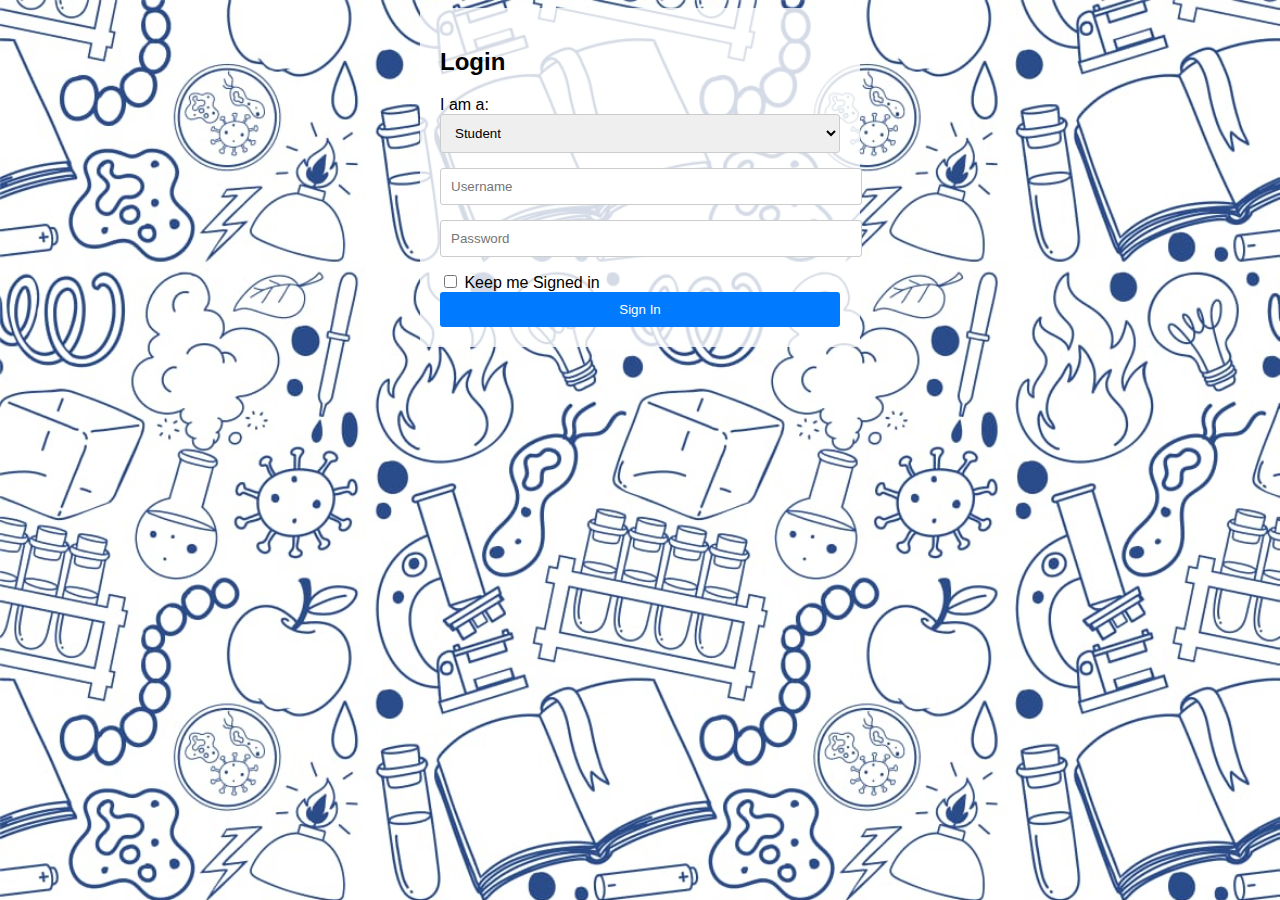
<file: singup.html>
<!DOCTYPE html>
<html lang="en">

<head>
    <meta charset="UTF-8">
    <meta name="viewport" content="width=device-width, initial-scale=1.0">
    <title>Login Page</title>
    <style>
        body {
            background-image: url("bg\ image.jpg");
            background-size: cover;
            font-family: Arial, sans-serif;
        }

        .login-container {
            max-width: 400px;
            margin: auto;
            background-color: rgba(255, 255, 255, 0.8);
            padding: 20px;
            border-radius: 5px;
        }

        .input-field {
            width: 100%;
            padding: 10px;
            margin-bottom: 15px;
            border: 1px solid #ccc;
            border-radius: 3px;
        }

        .login-button {
            width: 100%;
            padding: 10px;
            background-color: #007bff;
            color: #fff;
            border: none;
            border-radius: 3px;
            cursor: pointer;
        }

        .login-button:hover {
            background-color: #0056b3;
        }
    </style>
</head>

<body>
    <div class="login-container">
        <h2>Login</h2>
        <form action="/login" method="post">
            <label for="character">I am a:</label>
            <select id="character" name="character" class="input-field">
                <option value="student">Student</option>
                <option value="teacher">Teacher</option>
            </select>

            <input type="text" id="username" name="username" placeholder="Username" class="input-field">
            <input type="password" id="password" name="password" placeholder="Password" class="input-field">
            <label><input type="checkbox"> Keep me Signed in</label>
            <button type="submit" class="login-button">Sign In</button>
        </form>
    </div>
</body>

</html>
</file>
